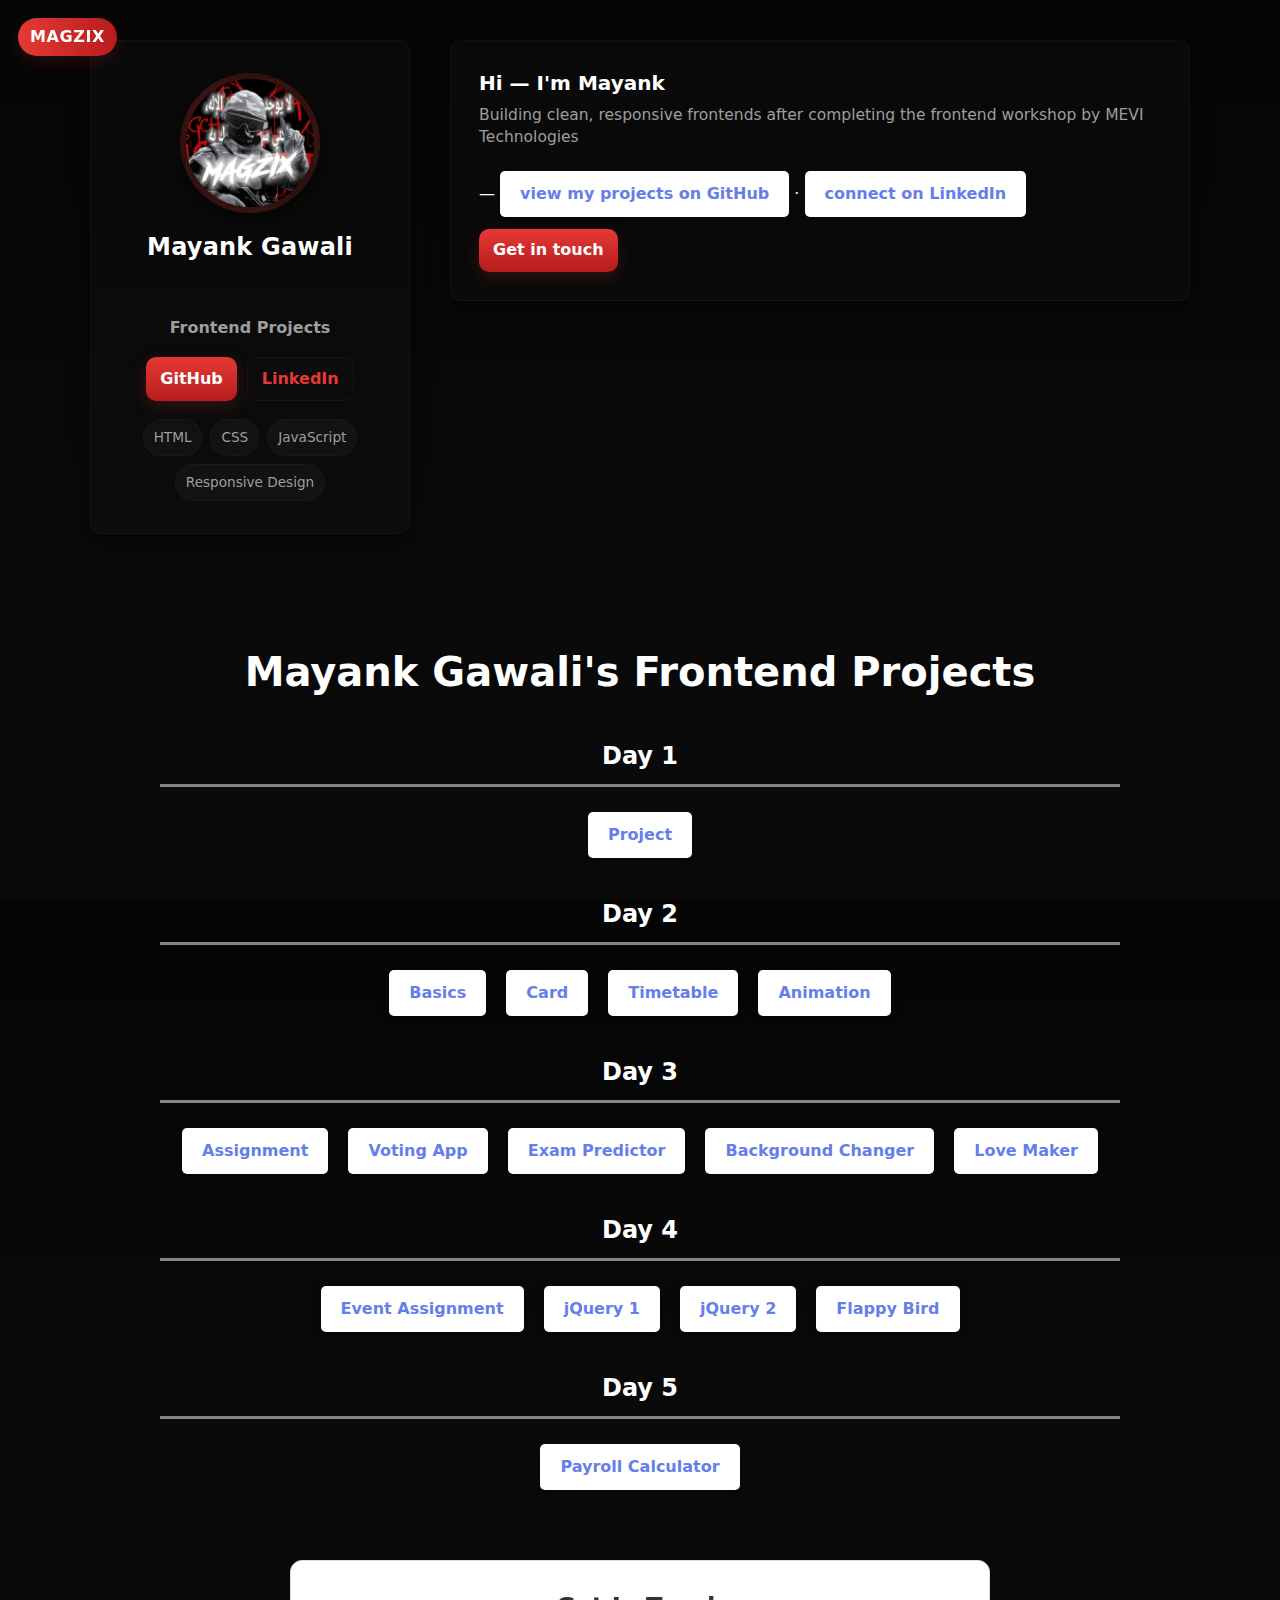
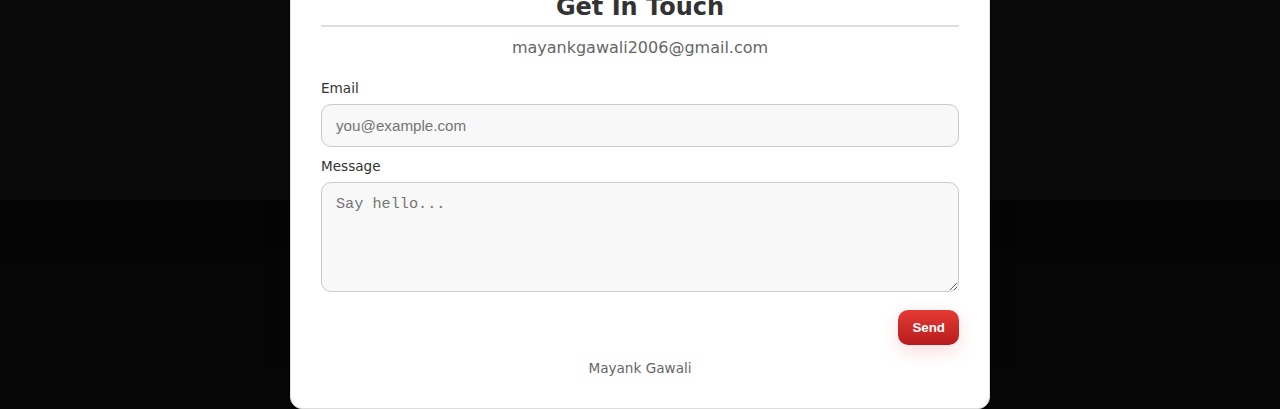
<file: index.html>
<!DOCTYPE html>
<html lang="en">
<head>
    <meta charset="UTF-8">
    <meta name="viewport" content="width=device-width, initial-scale=1.0">
    <title>Mayank</title>
    <link rel="stylesheet" href="style.css">
</head>
<body>
    <div class="ribbon">MAGZIX</div>

    <div class="container">
        <aside class="profile" aria-label="Profile">
            <div class="avatar">
                <img src="profile.png" alt="Mayank Gawali">
            </div>
            <h1>Mayank Gawali</h1>
            <p class="role">Frontend Projects</p>

            <div class="socials" aria-hidden="false">
                <a class="btn" href="https://github.com/MayankGawali" target="_blank" rel="noopener noreferrer">GitHub</a>
                <a class="btn ghost" href="https://www.linkedin.com/in/mayank-gawali-a66661313/" target="_blank" rel="noopener noreferrer">LinkedIn</a>
            </div>

            <div class="skills" aria-label="Skills">
                <span class="skill">HTML</span>
                <span class="skill">CSS</span>
                <span class="skill">JavaScript</span>
                <span class="skill">Responsive Design</span>
            </div>
        </aside>

        <main class="content">
            <section class="hero" aria-labelledby="intro-heading">
                <h2 id="intro-heading">Hi — I'm Mayank</h2>
                <p>Building clean, responsive frontends after completing the frontend workshop by MEVI Technologies</p>
                <br>
                — <a href="https://github.com/MayankGawali/SMVIT-Frontend" target="_blank" rel="noopener noreferrer">view my projects on GitHub</a>
                · <a class="hero-link" href="https://www.linkedin.com/in/mayank-gawali-a66661313/" target="_blank" rel="noopener noreferrer">connect on LinkedIn</a>
                <div style="margin-top:12px;">
                    <a class="btn" href="#contact">Get in touch</a>
                </div>
            </section>
        </main>
    </div>

    <div class="projects-list-wrapper">
        <br><br><br><br>
        <h1>Mayank Gawali's Frontend Projects</h1>

        <h2 class="day-heading">Day 1</h2>
        <ul>
            <li><a href="Day 1/index.html">Project</a></li>
        </ul>

        <h2 class="day-heading">Day 2</h2>
        <ul>
            <li><a href="Day 2/01 Basics/index.html">Basics</a></li>
            <li><a href="Day 2/02 Card/card.html">Card</a></li>
            <li><a href="Day 2/03 Timetable/index.html">Timetable</a></li>
            <li><a href="Day 2/04 Animation/Animation.html">Animation</a></li>
        </ul>

        <h2 class="day-heading">Day 3</h2>
        <ul>
            <li><a href="Day 3/01 Assignment/Assignment.html">Assignment</a></li>
            <li><a href="Day 3/02 Voting/Vote.html">Voting App</a></li>
            <li><a href="Day 3/03 Exam Pass Fail Predictor/exam.html">Exam Predictor</a></li>
            <li><a href="Day 3/04 Background chnager/color.html">Background Changer</a></li>
            <li><a href="Day 3/05 Love Maker/love.html">Love Maker</a></li>
        </ul>

        <h2 class="day-heading">Day 4</h2>
        <ul>
            <li><a href="Day 4/01 Assignment/event.html">Event Assignment</a></li>
            <li><a href="Day 4/02 Jquery 1/index.html">jQuery 1</a></li>
            <li><a href="Day 4/03 Jquery 2/index.html">jQuery 2</a></li>
            <li><a href="Day 4/04 Flappy Bird/bird.html">Flappy Bird</a></li>
        </ul>
        
        <h2 class="day-heading">Day 5</h2>
        <ul>
            <li><a href="Day 5/index.html">Payroll Calculator</a></li>
        </ul>
    </div>
    
    <section id="contact" class="contact contact-override" aria-label="Contact">
        <h2 style="text-align: center; color: #333; border-bottom: 2px solid #ddd; margin-bottom: 10px;">Get In Touch</h2>
        <p style="text-align: center; color: #666; margin-bottom: 20px; font-weight: 500;">mayankgawali2006@gmail.com</p>
        
        <label for="email">Email</label>
        <input id="email" class="input" type="email" placeholder="you@example.com">
        <label for="message" style="margin-top:10px;">Message</label>
        <textarea id="message" placeholder="Say hello..." ></textarea>
        <div style="margin-top:12px; text-align:right;">
            <button class="btn">Send</button>
        </div>
        <div class="footer" style="margin-top:14px;"> Mayank Gawali</div>
    </section>

    <script>
    </script>
</body>
</html>
</file>
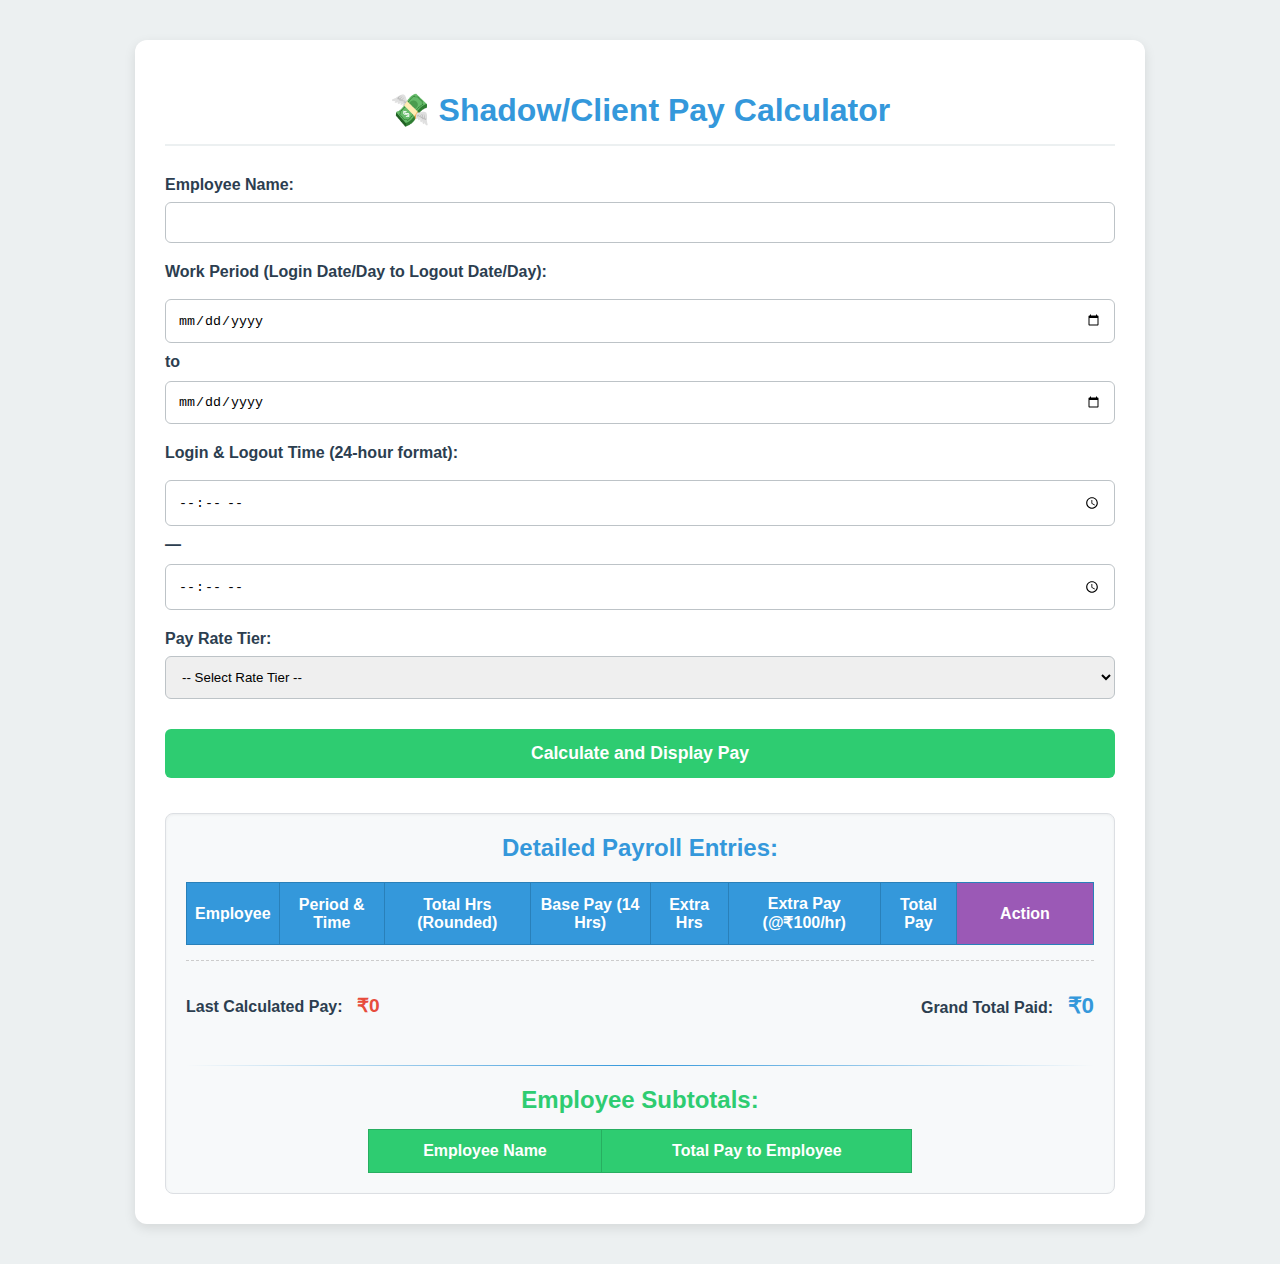
<file: Day 5/index.html>
<!DOCTYPE html>
<html lang="en">
<head>
    <meta charset="UTF-8">
    <meta name="viewport" content="width=device-width, initial-scale=1.0">
    <title>Professional Payroll Calculator</title>
    <link rel="stylesheet" href="styles.css">
</head>
<body>
    <div class="container">
        <h1>💸 Shadow/Client Pay Calculator</h1>
        <form id="payrollForm">
            <div class="input-group">
                <label for="employeeName">Employee Name:</label>
                <input type="text" id="employeeName" required>
            </div>

            <div class="input-group date-range">
                <label>Work Period (Login Date/Day to Logout Date/Day):</label>
                <input type="date" id="startDate" required>
                <span>to</span>
                <input type="date" id="endDate" required>
            </div>

            <div class="input-group time-inputs">
                <label>Login & Logout Time (24-hour format):</label>
                <input type="time" id="loginTime" required>
                <span>&mdash;</span>
                <input type="time" id="logoutTime" required>
            </div>

            <div class="input-group">
                <label for="payRate">Pay Rate Tier:</label>
                <select id="payRate" required>
                    <option value="">-- Select Rate Tier --</option>
                    <option value="male-1500">Male (₹1500 base for 14 hrs)</option>
                    <option value="female-1800">Female (₹1800 base for 14 hrs)</option>
                    <option value="male-1000">Male (₹1000 base for 14 hrs)</option>
                    <option value="female-1000">Female (₹1000 base for 14 hrs)</option>
                </select>
            </div>

            <button type="submit" class="calculate-btn">Calculate and Display Pay</button>
        </form>

        <div id="result" class="result-box">
            <div class="header-with-button">
                <h2>Detailed Payroll Entries:</h2>
            </div>
            
            <div class="table-container">
                <table id="payrollTable">
                    <thead>
                        <tr>
                            <th>Employee</th>
                            <th>Period & Time</th>
                            <th>Total Hrs (Rounded)</th>
                            <th>Base Pay (14 Hrs)</th>
                            <th>Extra Hrs</th>
                            <th>Extra Pay (@₹100/hr)</th>
                            <th class="total-col">Total Pay</th>
                            <th class="action-col">Action</th>
                        </tr>
                    </thead>
                    <tbody>
                        </tbody>
                </table>
            </div>
            
            <div class="summary-footer">
                <p id="totalPaySummary" class="summary-total">Last Calculated Pay: <span id="lastCalculatedAmount">₹0</span></p>
                <p id="grandTotalSummary" class="summary-grand-total">Grand Total Paid: <span id="grandTotalAmount">₹0</span></p>
            </div>
            
            <hr>

            <h2 class="sub-category-title">Employee Subtotals:</h2>
            <div class="table-container">
                <table id="subTotalTable">
                    <thead>
                        <tr>
                            <th class="sub-col">Employee Name</th>
                            <th class="sub-col">Total Pay to Employee</th>
                        </tr>
                    </thead>
                    <tbody>
                        </tbody>
                </table>
            </div>
        </div>
    </div>

    <script src="script.js"></script>
</body>
</html>
</file>
<file: style.css>
:root{
    --panel:#0f0f10;
    --primary:#e53935;
    --primary-700:#b71c1c;
    --muted:#9e9e9e;
    --glass: rgba(255,255,255,0.04);
    --radius:12px;
    --shadow: 0 8px 20px rgba(0,0,0,0.6);
}

*{
    box-sizing:border-box;
    margin:0;
    padding:0
}

html,body{height:100%}

body{
    background: linear-gradient(180deg,#050505 0%, #0a0a0a 60%);
    color:#fff;
    font-family: Inter, system-ui, -apple-system, "Segoe UI", Roboto, "Helvetica Neue", Arial;
    -webkit-font-smoothing:antialiased;
    -moz-osx-font-smoothing:grayscale;
    padding:40px 20px;
    line-height:1.4;
}

.container{
    max-width:1100px;
    margin:0 auto;
    display:flex;
    gap:40px;
    align-items:flex-start;
    justify-content:center;
    flex-wrap:wrap;
}

.profile {
    background: linear-gradient(180deg, rgba(255,255,255,0.02), rgba(255,255,255,0.01));
    border: 1px solid rgba(255,255,255,0.04);
    width:320px;
    padding:32px;
    border-radius:var(--radius);
    box-shadow: var(--shadow);
    display:flex;
    flex-direction:column;
    align-items:center;
    gap:18px;
}

.profile .avatar{
    width:140px;
    height:140px;
    border-radius:50%;
    overflow:hidden;
    border:6px solid rgba(229,57,53,0.12);
    display:flex;
    align-items:center;
    justify-content:center;
    background:linear-gradient(135deg, rgba(229,57,53,0.12), rgba(183,28,28,0.06));
    box-shadow: 0 6px 18px rgba(0,0,0,0.6), inset 0 2px 6px rgba(255,0,0,0.03);
}

.profile .avatar img{width:100%;height:100%;object-fit:cover;display:block}

.profile h1{
    font-size:1.5rem;
    color:#fff;
    letter-spacing:0.2px;
    text-align:center;
}
.profile p.role{
    color:var(--muted);
    font-weight:600;
    margin-top:-6px;
}

.socials{
    display:flex;
    gap:10px;
    width:100%;
    justify-content:center;
}
.btn {
    display:inline-flex;
    align-items:center;
    gap:8px;
    padding:10px 14px;
    border-radius:10px;
    font-weight:600;
    text-decoration:none;
    color:#fff;
    background:linear-gradient(180deg,var(--primary),var(--primary-700));
    box-shadow: 0 6px 18px rgba(229,57,53,0.18);
    transition: transform .18s ease, box-shadow .18s ease, opacity .18s;
    border: none;
    cursor:pointer;
}
.btn.ghost {
    background:transparent;
    color:var(--primary);
    border:1px solid rgba(229,57,53,0.12);
    box-shadow:none;
}
.btn:hover{transform:translateY(-4px); opacity:0.98}

.skills{
    width:100%;
    display:flex;
    flex-wrap:wrap;
    gap:8px;
    justify-content:center;
}
.skill{
    background:rgba(255,255,255,0.03);
    border:1px solid rgba(255,255,255,0.03);
    color:var(--muted);
    padding:8px 10px;
    border-radius:999px;
    font-size:0.85rem;
}

.content{
    flex:1 1 640px;
    min-width:280px;
}

.hero{
    background: linear-gradient(180deg, rgba(255,255,255,0.02), rgba(255,255,255,0.01));
    border: 1px solid rgba(255,255,255,0.04);
    padding:28px;
    border-radius:var(--radius);
    box-shadow: var(--shadow);
    margin-bottom:20px;
}
.hero h2{
    color:#fff;
    font-size:1.25rem;
    margin-bottom:8px;
}
.hero p{
    color:var(--muted);
    font-size:0.97rem;
}

.contact{
    margin-top:18px;
    padding:18px;
    border-radius:12px;
    background:linear-gradient(180deg, rgba(229,57,53,0.03), rgba(0,0,0,0.03));
    border:1px solid rgba(229,57,53,0.06);
}
.contact label{display:block;color:var(--muted);font-size:0.85rem;margin-bottom:6px}
.input, textarea{
    width:100%;
    padding:12px 14px;
    border-radius:10px;
    border:1px solid rgba(255,255,255,0.04);
    background: rgba(0,0,0,0.3);
    color:#fff;
    font-size:0.95rem;
    outline:none;
}
.input:focus, textarea:focus{box-shadow:0 6px 18px rgba(229,57,53,0.12); border-color:var(--primary)}
textarea{min-height:110px;resize:vertical}


.ribbon{
    position:fixed;
    left:18px;
    top:18px;
    background:linear-gradient(90deg,var(--primary),var(--primary-700));
    padding:8px 12px;
    color:#fff;
    border-radius:999px;
    font-weight:700;
    letter-spacing:0.6px;
    box-shadow: 0 6px 18px rgba(229,57,53,0.15);
    z-index:30;
}

.projects-list-wrapper {
    max-width: 1000px;
    margin: 0 auto;
    padding: 20px;
}

h1 {
    text-align: center;
    color: white;
    margin-bottom: 40px;
    font-size: 2.5em;
    text-shadow: 2px 2px 4px rgba(0,0,0,0.3);
}

.day-heading {
    color: white;
    margin-top: 30px;
    margin-bottom: 15px;
    font-size: 1.5em;
    padding-bottom: 10px;
    border-bottom: 3px solid rgba(255,255,255,0.5);
    text-align: center;
}

ul {
    list-style: none;
    margin-left: 0;
    display: flex;
    flex-wrap: wrap;
    justify-content: center;
    gap: 20px;
}

li {
    margin: 10px 0;
}

a {
    display: inline-block;
    padding: 12px 20px;
    background-color: white;
    color: #667eea;
    text-decoration: none;
    border-radius: 5px;
    font-weight: 600;
    transition: all 0.3s ease;
    box-shadow: 0 2px 8px rgba(0,0,0,0.2);
}

a:hover {
    background-color: #f0f0f0;
    transform: translateY(-3px);
    box-shadow: 0 4px 12px rgba(0,0,0,0.3);
}

.contact-override {
    max-width: 700px; 
    margin: 40px auto; 
    padding: 30px;
    background: #ffffff;
    border: 1px solid #ddd;
    box-shadow: 0 10px 30px rgba(0,0,0,0.1); 
    color: #333;
}

.contact-override label {
    color: #333;
}

.contact-override .input, 
.contact-override textarea {
    background: #f8f8f8; 
    color: #333;
    border: 1px solid #ccc;
    transition: border-color 0.3s, box-shadow 0.3s;
}

.contact-override .input:focus, 
.contact-override textarea:focus {
    box-shadow: 0 0 0 3px rgba(229,57,53,0.2); 
    border-color: var(--primary); 
}

.contact-override .footer {
    color: #666; 
}

@media (max-width:920px){
    .container{padding:0 10px}
    .profile{width:100%}
    .content{width:100%}
}

@media (max-width:520px){
    .profile .avatar{width:110px;height:110px}
    .btn{padding:9px 12px;font-size:0.92rem}
    .hero{padding:18px}
    h1 { font-size: 2em; }
    .day-heading { font-size: 1.25em; }
    ul { gap: 10px; }
}

.footer{
    margin-top:28px;
    color:var(--muted);
    font-size:0.85rem;
    text-align:center;
}
</file>
<file: Day 5/styles.css>
:root {
    --primary-color: #3498db; /* Blue */
    --secondary-color: #2ecc71; /* Green */
    --accent-color: #e74c3c; /* Red/Orange for alerts */
    --bg-color: #ecf0f1; /* Light gray background */
    --card-bg: #ffffff;
    --text-color: #2c3e50;
    --shadow-light: 0 4px 12px rgba(0, 0, 0, 0.1);
}

body {
    font-family: 'Segoe UI', Tahoma, Geneva, Verdana, sans-serif;
    background-color: var(--bg-color);
    display: flex;
    justify-content: center;
    align-items: flex-start;
    min-height: 100vh;
    padding: 40px 20px;
    margin: 0;
}

.container {
    background-color: var(--card-bg);
    padding: 30px;
    border-radius: 12px;
    box-shadow: var(--shadow-light);
    width: 100%;
    max-width: 950px;
}

h1 {
    text-align: center;
    color: var(--primary-color);
    margin-bottom: 30px;
    border-bottom: 2px solid var(--bg-color);
    padding-bottom: 15px;
}

.input-group {
    margin-bottom: 20px;
}

label {
    display: block;
    margin-bottom: 8px;
    font-weight: 600;
    color: var(--text-color);
}

/* Input and Select Styling */
input[type="text"], 
input[type="date"], 
input[type="number"], 
input[type="time"],
select {
    width: 100%;
    padding: 12px;
    border: 1px solid #bdc3c7;
    border-radius: 6px;
    box-sizing: border-box;
    transition: border-color 0.3s, box-shadow 0.3s;
}

input:focus, select:focus {
    border-color: var(--primary-color);
    box-shadow: 0 0 5px rgba(52, 152, 219, 0.5);
    outline: none;
}

/* Date and Time Range Styling */
.date-range, .time-inputs {
    display: flex;
    align-items: center;
    gap: 10px;
    flex-wrap: wrap;
}
.date-range label, .time-inputs label {
    flex-basis: 100%;
}
.date-range input, .time-inputs input {
    flex-grow: 1;
}
.date-range span, .time-inputs span {
    font-weight: bold;
    color: var(--text-color);
    flex-shrink: 0;
}


/* Button Styling */
.calculate-btn {
    width: 100%;
    padding: 14px;
    background-color: var(--secondary-color);
    color: white;
    border: none;
    border-radius: 6px;
    font-size: 1.1em;
    font-weight: bold;
    cursor: pointer;
    transition: background-color 0.3s, transform 0.1s;
    margin-top: 10px;
}

.calculate-btn:hover {
    background-color: #27ae60;
    transform: translateY(-1px);
}

/* Result Box and Table Styling */
.result-box {
    margin-top: 35px;
    padding: 20px;
    border: 1px solid #dcdfe3;
    border-radius: 8px;
    background-color: #f7f9fa;
    box-shadow: inset 0 1px 3px rgba(0, 0, 0, 0.05);
    overflow-x: auto;
}

.header-with-button {
    display: flex;
    justify-content: center;
    align-items: center;
    margin-bottom: 20px;
}
.header-with-button h2 {
    margin: 0;
    color: var(--primary-color);
    text-align: center;
}

#payrollTable {
    width: 100%;
    border-collapse: collapse;
    min-width: 850px;
}

#payrollTable thead th {
    background-color: var(--primary-color);
    color: white;
    padding: 12px 8px;
    text-align: center;
    font-weight: 600;
    border: 1px solid #2980b9;
}

#payrollTable tbody td {
    border: 1px solid #dcdfe3;
    padding: 10px 8px;
    text-align: center;
    vertical-align: middle;
}

#payrollTable tbody tr:nth-child(even) {
    background-color: #f0f4f7;
}

/* Highlighting the Total Pay Column */
#payrollTable tbody td:nth-child(7) { 
    font-weight: 700;
    color: #0d6e3c;
    background-color: #e8f8f3;
    border-left: 3px solid var(--secondary-color);
}

/* Action Buttons and Edit Input Styles */
.action-col {
    background-color: #9b59b6 !important;
    width: 120px;
}

.action-buttons {
    display: flex;
    gap: 5px;
    justify-content: center;
}
.edit-btn {
    background-color: #3498db;
    color: white;
    border: none;
    padding: 6px 8px;
    border-radius: 4px;
    cursor: pointer;
    font-weight: 600;
    transition: background-color 0.2s;
}
.edit-btn:hover {
    background-color: #2980b9;
}
.delete-btn {
    background-color: var(--accent-color);
    color: white;
    border: none;
    padding: 6px 8px;
    border-radius: 4px;
    cursor: pointer;
    font-weight: 600;
    transition: background-color 0.2s;
}

/* Custom table input styling for edit mode */
.editable-input-container {
    display: flex;
    flex-direction: column;
    gap: 2px;
}
.editable-input {
    padding: 2px 5px;
    border: 1px solid #9b59b6; 
    border-radius: 3px;
    font-size: 0.9em;
    text-align: center;
    box-sizing: border-box;
    width: 100%; /* Ensure input fills container */
}

/* Total Pay Input specific styling */
#payrollTable tbody td:nth-child(7) input {
    font-weight: 700;
    color: #0d6e3c;
    background-color: #c9e0d9;
}


/* Summary Footer and Subtotal Styles */
hr {
    border: 0;
    height: 1px;
    background-image: linear-gradient(to right, rgba(0, 0, 0, 0), var(--primary-color), rgba(0, 0, 0, 0));
    margin: 30px 0 20px 0;
}

.summary-footer {
    display: flex;
    justify-content: space-between;
    align-items: center;
    padding-top: 15px;
    margin-top: 15px;
    border-top: 1px dashed #ccc;
}

.summary-total, .summary-grand-total {
    font-weight: 600;
    color: var(--text-color);
}

#lastCalculatedAmount {
    font-size: 1.2em;
    font-weight: 800;
    color: var(--accent-color);
    padding-left: 10px;
}

#grandTotalAmount {
    font-size: 1.4em;
    font-weight: 800;
    color: var(--primary-color);
    padding-left: 10px;
}

.sub-category-title {
    text-align: center;
    color: var(--secondary-color);
    margin-bottom: 15px;
}

#subTotalTable {
    width: 60%;
    margin: 0 auto;
    border-collapse: collapse;
}

#subTotalTable thead th {
    background-color: var(--secondary-color);
    color: white;
    padding: 12px 8px;
    font-weight: 600;
    border: 1px solid #27ae60;
}

#subTotalTable tbody td {
    border: 1px solid #dcdfe3;
    padding: 10px 8px;
    text-align: center;
}

#subTotalTable tbody td:last-child {
    font-weight: 800;
    color: var(--text-color);
    background-color: #e8f8f3;
}
</file>
